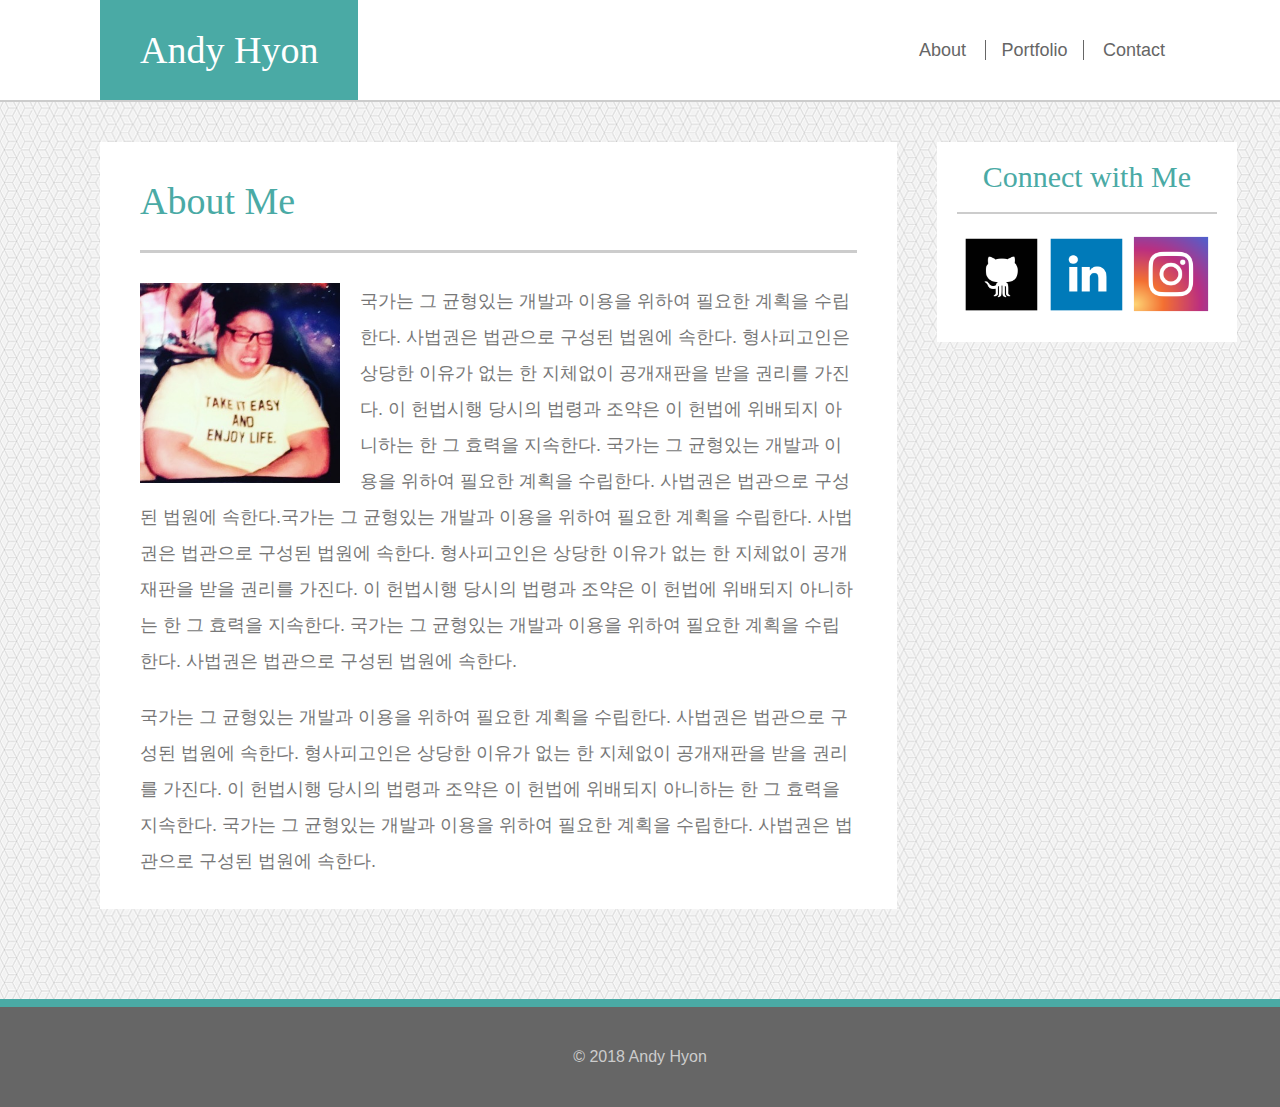
<file: index.html>
<!DOCTYPE html>
<html lang="en-us">

<head>
  <meta charset="UTF-8">
  <title>About Me</title>
  <link rel="stylesheet" type="text/css" href="./assets/css/reset.css">
  <link rel="stylesheet" type="text/css" href="./assets/css/style.css">
</head>

<body>

  <header>
    <h1 id="name">Andy Hyon</h1>
    <nav>
      <a class="nav-links" href="./index.html">About</a>
      <a class="nav-links" id="link-border" href="./portfolio.html">Portfolio</a>
      <a class="nav-links" href="./contact.html">Contact</a>
    </nav>
  </header>

  <main>
    <h1 id="main-h1">About Me</h1>

    <img id="profile" src="./assets/images/profile_picture.jpg" alt="Profile Picture of Andy Hyon"/>

    <p class="main-text">
      국가는 그 균형있는 개발과 이용을 위하여 필요한 계획을 수립한다. 사법권은 법관으로 구성된 법원에 속한다. 형사피고인은 상당한 이유가 없는 한 지체없이 공개재판을 받을 권리를 가진다. 이 헌법시행 당시의 법령과 조약은 이 헌법에 위배되지 아니하는 한 그 효력을 지속한다. 국가는 그 균형있는 개발과 이용을 위하여 필요한 계획을 수립한다. 사법권은 법관으로 구성된 법원에 속한다.국가는 그 균형있는 개발과 이용을 위하여 필요한 계획을 수립한다. 사법권은 법관으로 구성된 법원에 속한다. 형사피고인은 상당한 이유가 없는 한 지체없이 공개재판을 받을 권리를 가진다. 이 헌법시행 당시의 법령과 조약은 이 헌법에 위배되지 아니하는 한 그 효력을 지속한다. 국가는 그 균형있는 개발과 이용을 위하여 필요한 계획을 수립한다. 사법권은 법관으로 구성된 법원에 속한다.
    </p>

    <p class="main-text">
      국가는 그 균형있는 개발과 이용을 위하여 필요한 계획을 수립한다. 사법권은 법관으로 구성된 법원에 속한다. 형사피고인은 상당한 이유가 없는 한 지체없이 공개재판을 받을 권리를 가진다. 이 헌법시행 당시의 법령과 조약은 이 헌법에 위배되지 아니하는 한 그 효력을 지속한다. 국가는 그 균형있는 개발과 이용을 위하여 필요한 계획을 수립한다. 사법권은 법관으로 구성된 법원에 속한다.
    </p>
  </main>

  <div class="connect">
    <h2>Connect with Me</h2>

    <div class="connect-icon-container">
      <a href="https://github.com/andyhyon"><img class="connect-icon" src="./assets/images/github.png"></a>
      <a href="https://www.linkedin.com/in/andy-hyon-31b447b5/"><img class="connect-icon" src="./assets/images/linkedin.png"></a>
      <a href="https://www.instagram.com/hyontography/"><img class="connect-icon" src="./assets/images/instagram.png"></a>
    </div>

  </div>

  <footer>
    <p id="footer-text">
      &copy; 2018 Andy Hyon
    </p>
  </footer>


</body>

</html>
</file>
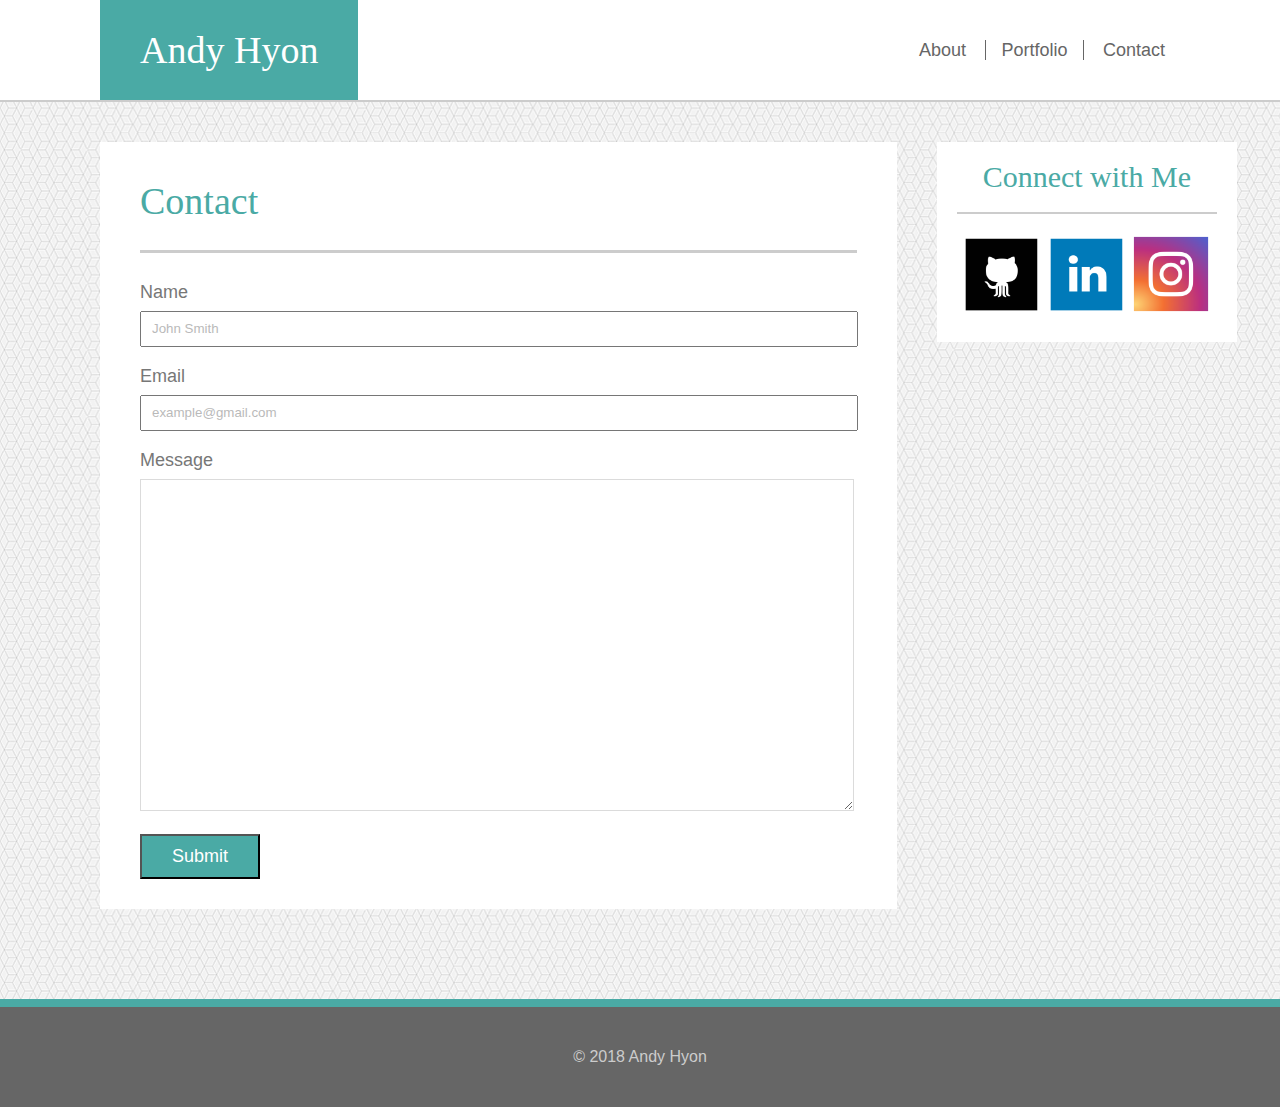
<file: contact.html>
<!DOCTYPE html>
<html lang="en-us">

<head>
  <meta charset="UTF-8">
  <title>Contact</title>
  <link rel="stylesheet" type="text/css" href="./assets/css/reset.css">
  <link rel="stylesheet" type="text/css" href="./assets/css/style.css">
</head>

<body>

  <header>
    <h1 id="name">Andy Hyon</h1>
    <nav>
      <a class="nav-links" href="./index.html">About</a>
      <a class="nav-links" id="link-border" href="./portfolio.html">Portfolio</a>
      <a class="nav-links" href="./contact.html">Contact</a>
    </nav>
  </header>

  <main>
    <h1 id="main-h1">Contact</h1>

    <form action="/my-handling-form-page" method="post">
      <label for="name">Name</label>
      <input type="text" id="form-name" name="contact_name" placeholder="John Smith">

      <label for="email">Email</label>
      <input type="text" id="form-email" name="contact_email" placeholder="example@gmail.com">

      <label for="message">Message</label>
      <textarea type="text" id="form-message" name="contact_message" wrap="soft"></textarea>

      <input type="submit" id="form-submit" value="Submit">

    </form>
  </main>

  <div class="connect">
    <h2>Connect with Me</h2>

    <div class="connect-icon-container">
      <a href="https://github.com/andyhyon"><img class="connect-icon" src="./assets/images/github.png"></a>
      <a href="https://www.linkedin.com/in/andy-hyon-31b447b5/"><img class="connect-icon" src="./assets/images/linkedin.png"></a>
      <a href="https://www.instagram.com/hyontography/"><img class="connect-icon" src="./assets/images/instagram.png"></a>
    </div>

  </div>

  <footer>
    <p id="footer-text">
      &copy; 2018 Andy Hyon
    </p>
  </footer>

</body>

</html>
</file>
<file: assets/css/style.css>
html {
  height: 100%;
}

body {
  background-image: url("../images/background2.png");
  margin-top: 0px;
  margin-left: 0px;
  margin-right: 0px;
  font-family: 'Arial', 'Helvetica Neue', Helvetica, sans-serif;
  height: 100%;
  min-height: 100%;
  position: relative;
}

h1,
h2 {
  font-family: 'Georgia', Times, serif;
  color: #4aaaa5;
}

img {
  height: 200px;
}

header {
  background-color: #ffffff;
  width: 100%;
  height: 100px;
  border-bottom: solid 2px #cccccc;
}

nav {
  float: right;
  margin-right: 100px;
  height: 100px;
  line-height: 100px;

}

.nav-links {
  color: #666666;
  padding-left: 15px;
  padding-right: 15px;
  text-decoration: none;
  font-size: 18px;
}

#link-border {
  border-left: solid 1px #666666;
  border-right: solid 1px #666666;
}

#name {
  float: left;
  position: absolute;
  background-color: #4aaaa5;
  color: #ffffff;
  margin-left: 100px;
  height: 100px;
  line-height: 100px;
  margin-top: 0px;
  padding-left: 40px;
  padding-right: 40px;
}

main {
  float: left;
  background-color: #ffffff;
  margin-left: 100px;
  width: 56%;
  font-size: 18px;
  color: #777777;
  padding-left: 40px;
  padding-right: 40px;
  margin-top: 40px;
  padding-top: 10px;
  padding-bottom: 10px;
  margin-bottom: 40px;
}

.connect {
  float: left;
  width: 25%;
}

h1 {
  font-size: 38px;
}

h2 {
  font-size: 30px;
}

#main-h1 {
  color: #4aaaa5;
  border-bottom: solid 3px #cccccc;
  padding-bottom: 30px;
  margin-top: 30px;
  margin-bottom: 30px;
}

#profile {
  float: left;
  margin-right: 20px;
}

.main-text {
  font-size: 18px;
  line-height: 2;
  padding-bottom: 20px;
}

footer {
  clear: both;
  height: 100px;
  background-color: #666666;
  border-top: solid 8px #4aaaa5;
  margin-bottom: 0px;
  position: relative;
  bottom: -50px;
  width: 100%;
}

#footer-text {
  color: #cccccc;
  height: 100px;
  line-height: 100px;
  width: 300px;
  margin: 0 auto;
  text-align: center;
}

.connect {
  background-color: white;
  height: 200px;
  width: 300px;
  margin-left: 40px;
  margin-top: 40px;
}

h2 {
  margin: 0 auto;
  text-align: center;
  width: 260px;
  border-bottom: solid 2px #cccccc;
  padding-bottom: 20px;
  margin-bottom: 20px;
  margin-top: 20px;
}

.connect-icon {
  height: 80px;
}

.connect-icon-container {
  margin: 0 auto;
  text-align: center;
}

label {
  display: block;
  margin-bottom: 10px;
}

#form-name,
#form-email,
#form-message {
  display: inline-block;
  margin-bottom: 20px;
  height: 30px;
  line-height: 30px;
  width: 98%;
  padding-left: 10px;
}

::placeholder {
  opacity: 0.5;
}

textarea {
  border: solid 1px #dbdbdb;
}

/* test comment */

#form-message {
  padding: 0 0 300px 10px;
}

#form-submit {
  margin-bottom: 20px;
  background-color: #4aaaa5;
  color: white;
  padding: 10px 30px;
  font-size: 18px;

}

.portfolio-img {
  height: 350px;
  border: solid 1px #dbdbdb;
}

.portfolio-text {
  position: relative;
  width: 350px;
  text-align: center;
  background-color: #4aaaa5;
  color: #f2f2f2;
  top: -75px;
  left: 1px;
  height: 50px;
  line-height: 50px;
}

.portfolio-items{
  float: left;
  margin-left: 25px;
}
</file>
